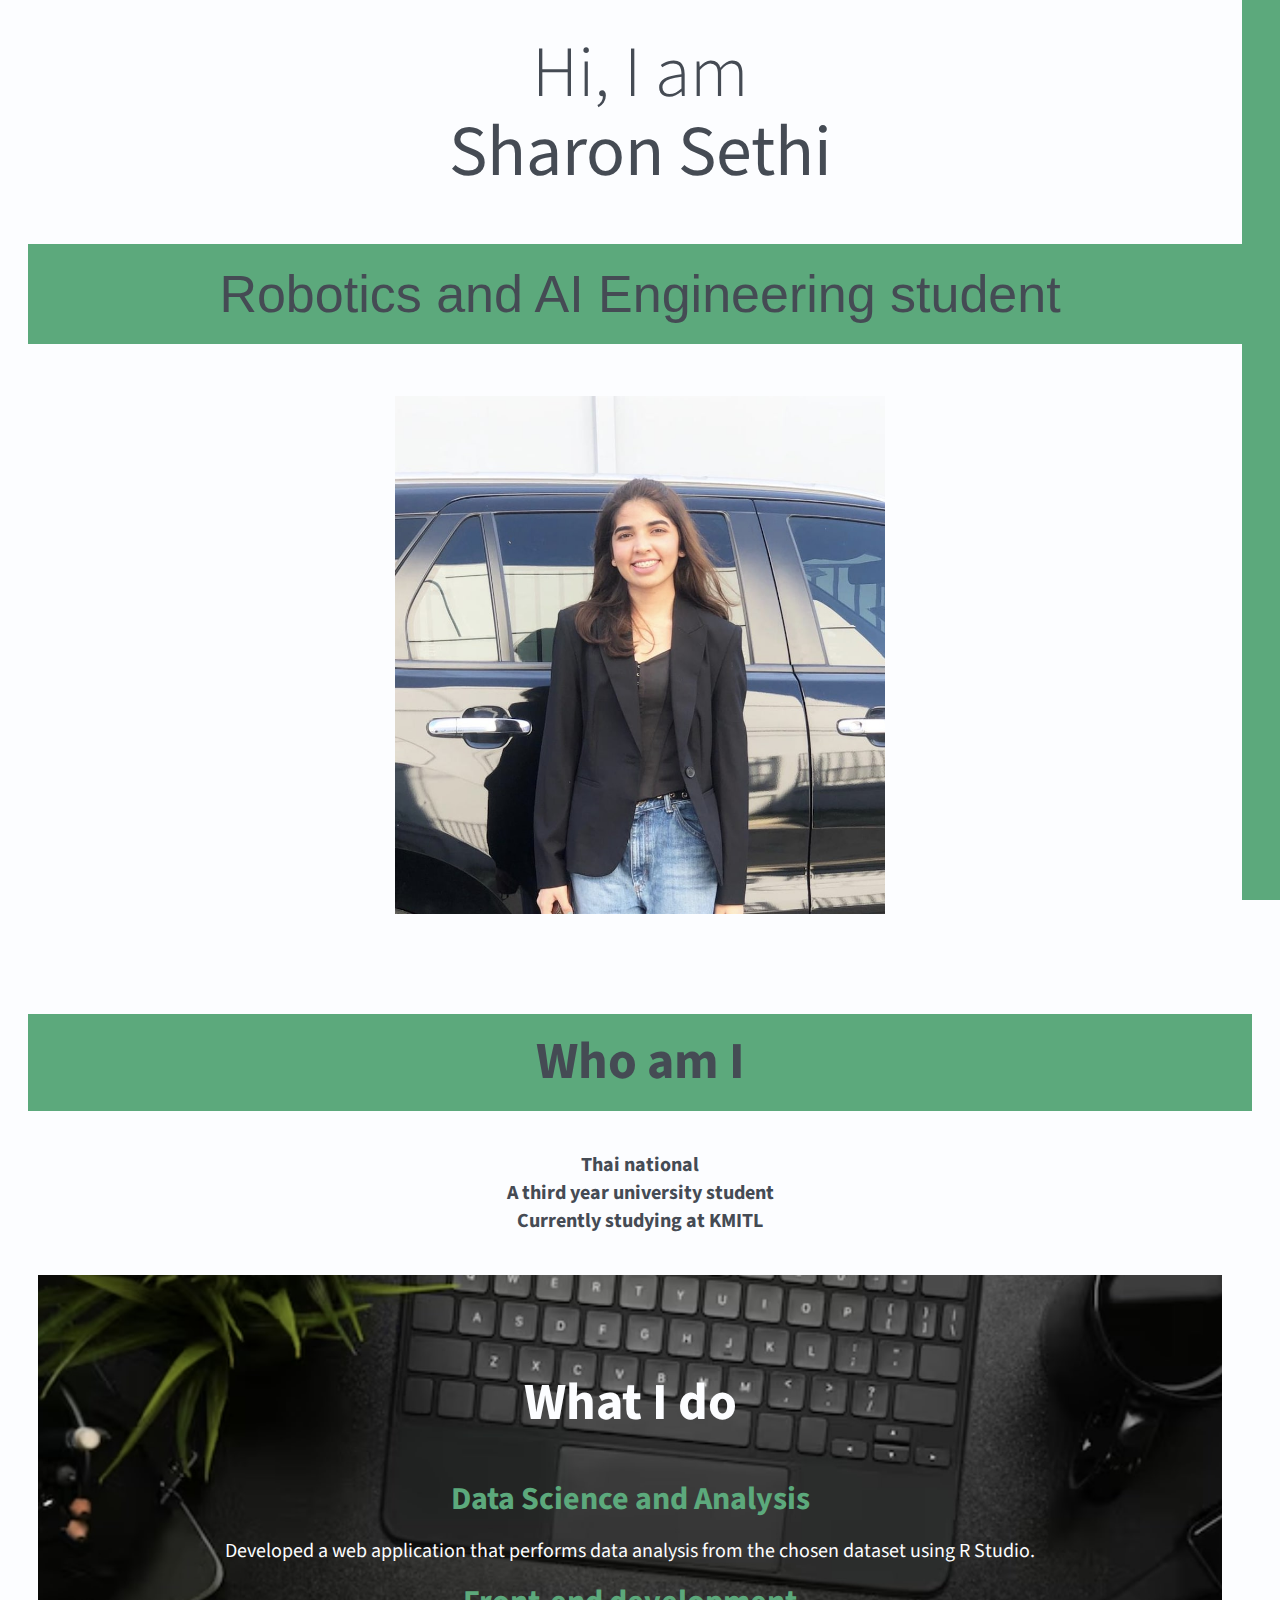
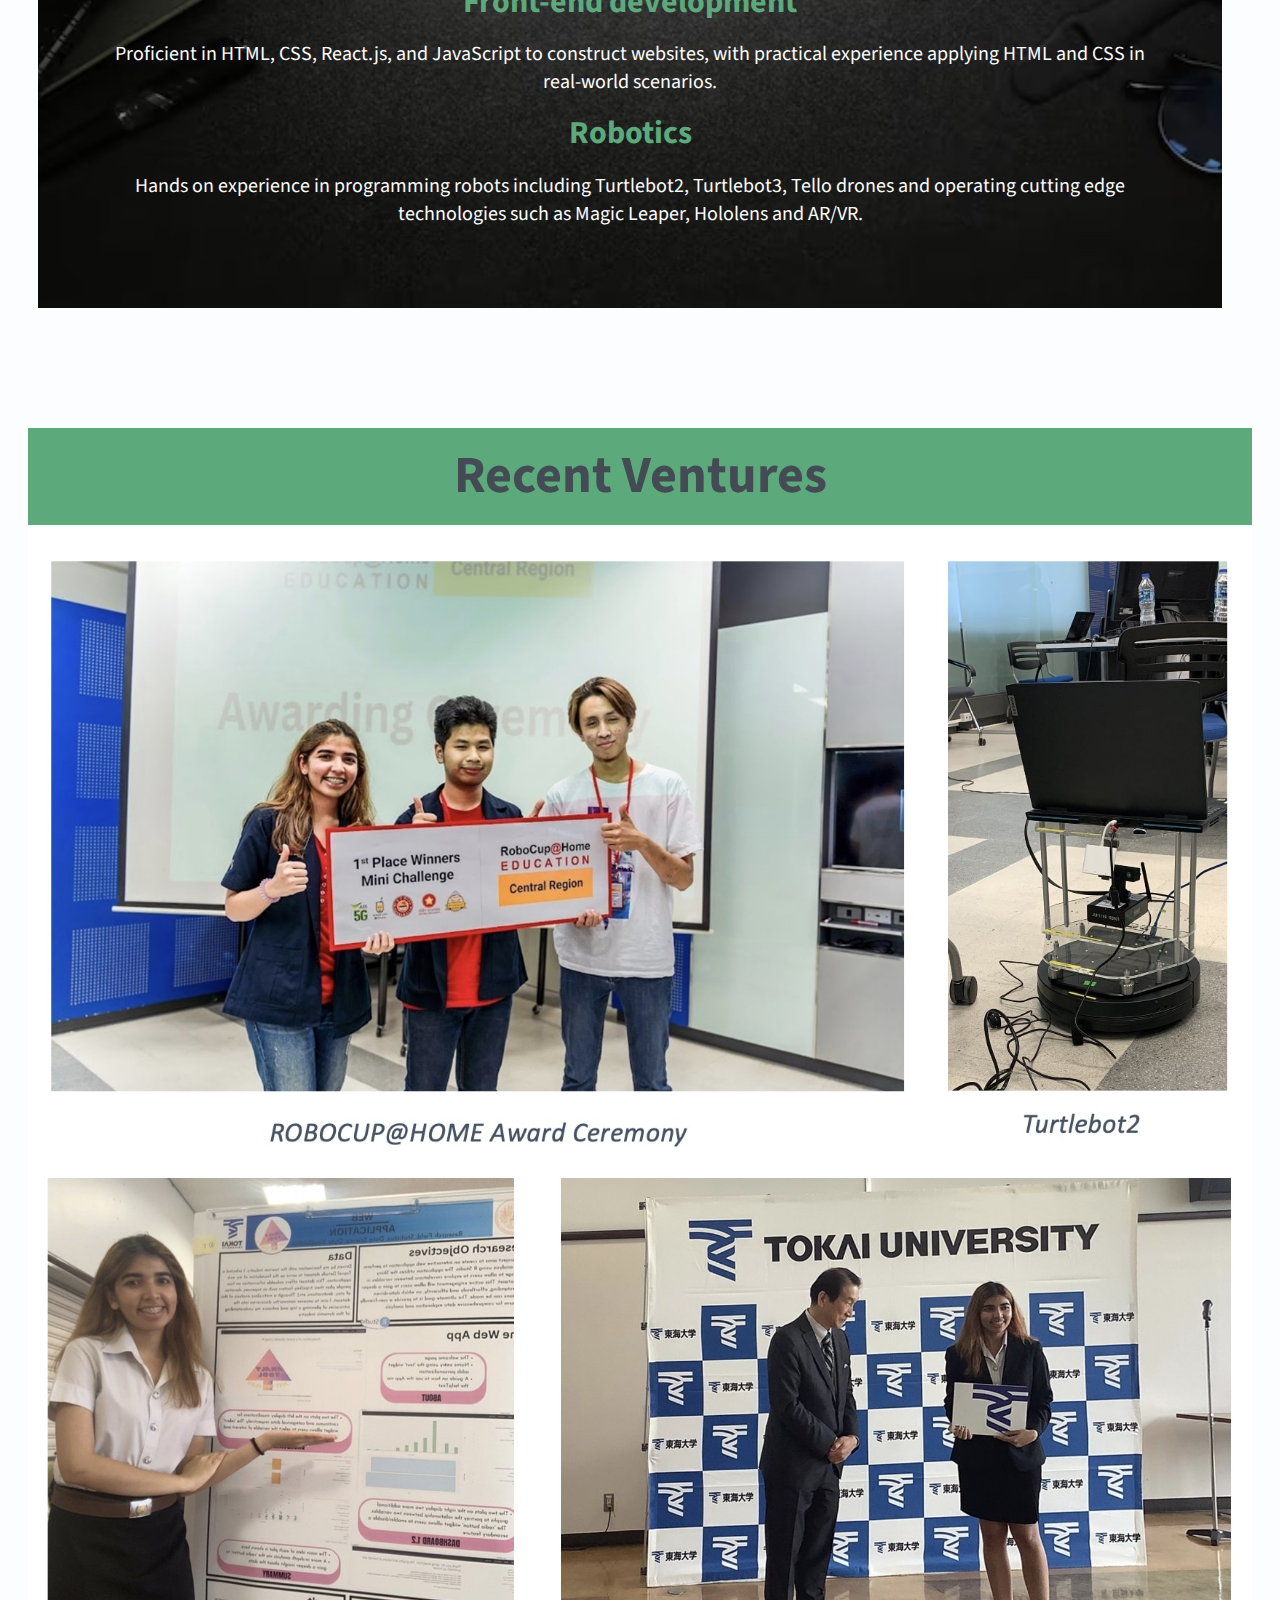
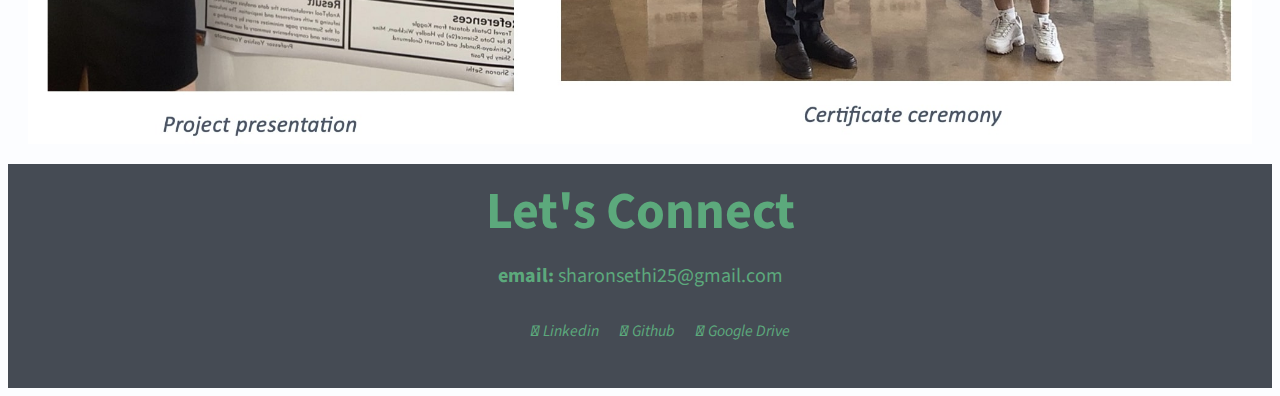
<file: index.html>
<!DOCTYPE html>
<html lang="en">
<head>
    <meta charset="UTF-8">
    <meta name="viewport" content="width=device-width, initial-scale=1.0">
    <link rel="stylesheet" href="style.css">
    <link href="https://fonts.googleapis.com/css?family=Source+Code+Pro:300,900|Source+Sans+Pro:300,900&display=swap" rel="stylesheet">
    <link href="https://cdnjs.cloudflare.com/ajax/libs/font-awesome/5.15.4/css/all.min.css" rel="stylesheet">
    <title>Sharon's Portfolio</title>
</head>
<body>
    <header>
        <div class="btn">
            
        </div>
        <button class="nav-toggle" aria-label="toggle navigation">
            <span class="hamburger">
            </span>
        </button>
        <nav class="nav">
            <ul class="nav__list">
                <li class="nav__item"><a href="#home" class="nav__link">Home</a>
                <li class="nav__item"><a href="#about" class="nav__link">About</a>
                <li class="nav__item"><a href="#" class="nav__link">Contact</a>    
            </ul>
        </nav>
            
    </header>
    <section class="intro" id="home">
        <h1 class="section__title section__title--intro">
            Hi, I am <strong>Sharon Sethi</strong>
        </h1>
        <p class="section__sub section__sub--intro">
            Robotics and AI Engineering student
        </p>
        <img src="assets/images/profile-icon.jpg" alt="profile" class="intro__img">
    </section>

    <section class="me" id="about">
        <h3 class="section__title section__title--about">
            <h2 class="who">Who am I</h2>
            <ul class="points">
                <li>Thai national</li>
                <li>A third year university student</li>
                <li>Currently studying at KMITL</li>

            </ul>
        </h3>
        <div class="descrip">
            <h2>What I do</h2>
            <div class="col">
                <h3>Data Science and Analysis</h3>
                <p>Developed a web application that performs data analysis from the chosen dataset using R Studio.</p>
            </div>
            <div class="col">
                <h3>Front-end development</h3>
                <p>Proficient in HTML, CSS, React.js, and JavaScript to construct websites, 
                    with practical experience applying HTML and CSS in real-world scenarios.</p>
            </div>
            <div class="col">
                <h3>Robotics</h3>
                <p>Hands on experience in programming robots including Turtlebot2, Turtlebot3, Tello drones
                   and operating cutting edge technologies such as Magic Leaper, Hololens and AR/VR.</p>
            </div>
        </div>
    </section>

    <section class="pictures" id="ventures">
        <h2 class="section__title section__title--ventures"></h2>
            <h2 class="ven">Recent Ventures</h2>
            <div class="portfolio">
                <a href="#" class="portfolio__item">
                    <img src="assets/images/robo.jpg" class="portfolio__img">
                </a>
                <a href="#" class="portfolio__item">
                    <img src="assets/images/tokai.jpg" class="portfolio__img">
                </a>
            </div>
    </section>

    <footer>
        <h2>Let's Connect</h2>
        <p><strong>email:</strong> sharonsethi25@gmail.com</p>
        <ul class="social">
            <li class="social__item" >
                <a class="social__link" href="https://www.linkedin.com/in/sharon-sethi-0470b8295/">
                    <i class="fa-brands fa-linkedin"> Linkedin
                    </i>
                </a>
            </li>
            <li class="social__item">
                <a class="social__link" href="https://github.com/sharonsara">
                    <i class="fa-brands fa-github"> Github</i>
                </a>
            <li class="social__item">
                <a class="social__link" href="https://drive.google.com/drive/folders/1LkPVGjOx3XQlu6Kcz97tW13_lbTrNs1K?usp=drive_link"> 
                    <i class="fa-solid fa-file"> Google Drive</i>
                </a>
            </li>
        </ul>
    </footer>
</body>
</html>
</file>
<file: style.css>
*,
*::before,
*::after {
    box-sizing: border-box;
}


:root{
    --ff-primary: 'Source Sans Pro', sans-serif;
    --ff-secondary: 'Arial', monospace;

    --fw-reg: 300;
    --fw-bold: 700;

    --clr-light: #fcfdff;
    --clr-dark: #454b54;
    --clr-accent: #5ca97c;


}

@media (min-width: 800px) {
    :root {
        --fs-h1: 4.5rem;
        --fs-h2: 3.25rem;
        --fs-h3: 2rem;
        --fs-body: 3.5rem;
        --fs-p: 1.25rem;
    }
}


h1 {
    font-size: var(--fs-h1);
}

h2{
    font-size: var(--fs-h2);
}

h3{
    font-size: var(--fs-h3);
}

p{
    font-size: var(--fs-p);
}

h1,
h2,
h3 {
    line-height: 1.1;
    margin: 0;
}

header {
    display: flex;
    justify-content: space-between;

}

.nav{
    position: fixed;
    background: var(--clr-accent);
    color: var(--clr-accent);
    top: 0;
    bottom: 0;
    left: 0;
    right: 0;
    z-index: 100;
    transform: translateX(97%);
    transition: 250ms cubic-bezier(.5, 0, .5, 1);
}

.nav__list{
    list-style: none;
    margin: 50px;
    text-align: center;
    text-decoration: none;
}

.nav__item{
    margin: 60px;
    padding: 30px;

}

.nav__link:hover{
    color: var(--clr-dark);
}

body{
    background-color: var(--clr-light);
    color: var(--clr-dark);
    font-family: var(--ff-primary);
}


.btn{
    max-width: 200px;
}


img{
    display: block;
    max-width: 100%;
}

.intro__img{
    display: block;
    margin-left: auto;
    margin-right: auto;
    width: 40%;
}

section{
    padding: 20px;
}

.section__sub--intro {
    background-color: var(--clr-accent);
    font-family: var(--ff-secondary);
}

.section__title--intro{
    font-weight: var(--fw-reg);
}


.section__sub--intro{
    font-size: var(--fs-h2);
    padding: 20px;
    text-align: center;

}

.section__title--intro strong{
    display: block;
}

.section__title--about{
    font-size: var(--fs-h2);
    font-weight: var(--fw-bold);
    padding: 20px;
    margin-bottom: 20px;
}

.who {
    text-align: center;
    background: var(--clr-accent);
    padding: 20px;
}

.section__title{
    text-align: center;
}

.ven{
    background: var(--clr-accent);
    padding: 20px;
    text-align: center;

}
.points{
    font-size: var(--fs-p);
    font-weight: var(--fw-bold);
    margin: 20px;
    padding: 20px;
    text-align: center;
    list-style: none;
}

.descrip{
    background-color: var(--clr-dark);
    background-image: url(assets/images/back.jpg);
    background-size: cover;
    margin-right: 30px;
    margin-left:10px;
    text-align: center;
    color: var(--clr-light);
    padding: 60px;
    margin-bottom: 80px;

}

.descrip h3{
    color: var(--clr-accent);
}

.descrip h2{
    margin-top: 40px;
    margin-bottom: 50px;
}

footer{
    background: var(--clr-dark);
    color: var(--clr-accent);
    text-align: center;
    padding: 20px;
    justify-content: center;

}

.social{
    list-style: none;
    display: flex;
    justify-content: center;

}

.social__item{
    margin: 10px;
}
footer a{
    color: inherit;
    text-decoration: none;
}

.footer__link:hover, .social__link:hover{
    color: var(--clr-light);
}
</file>
